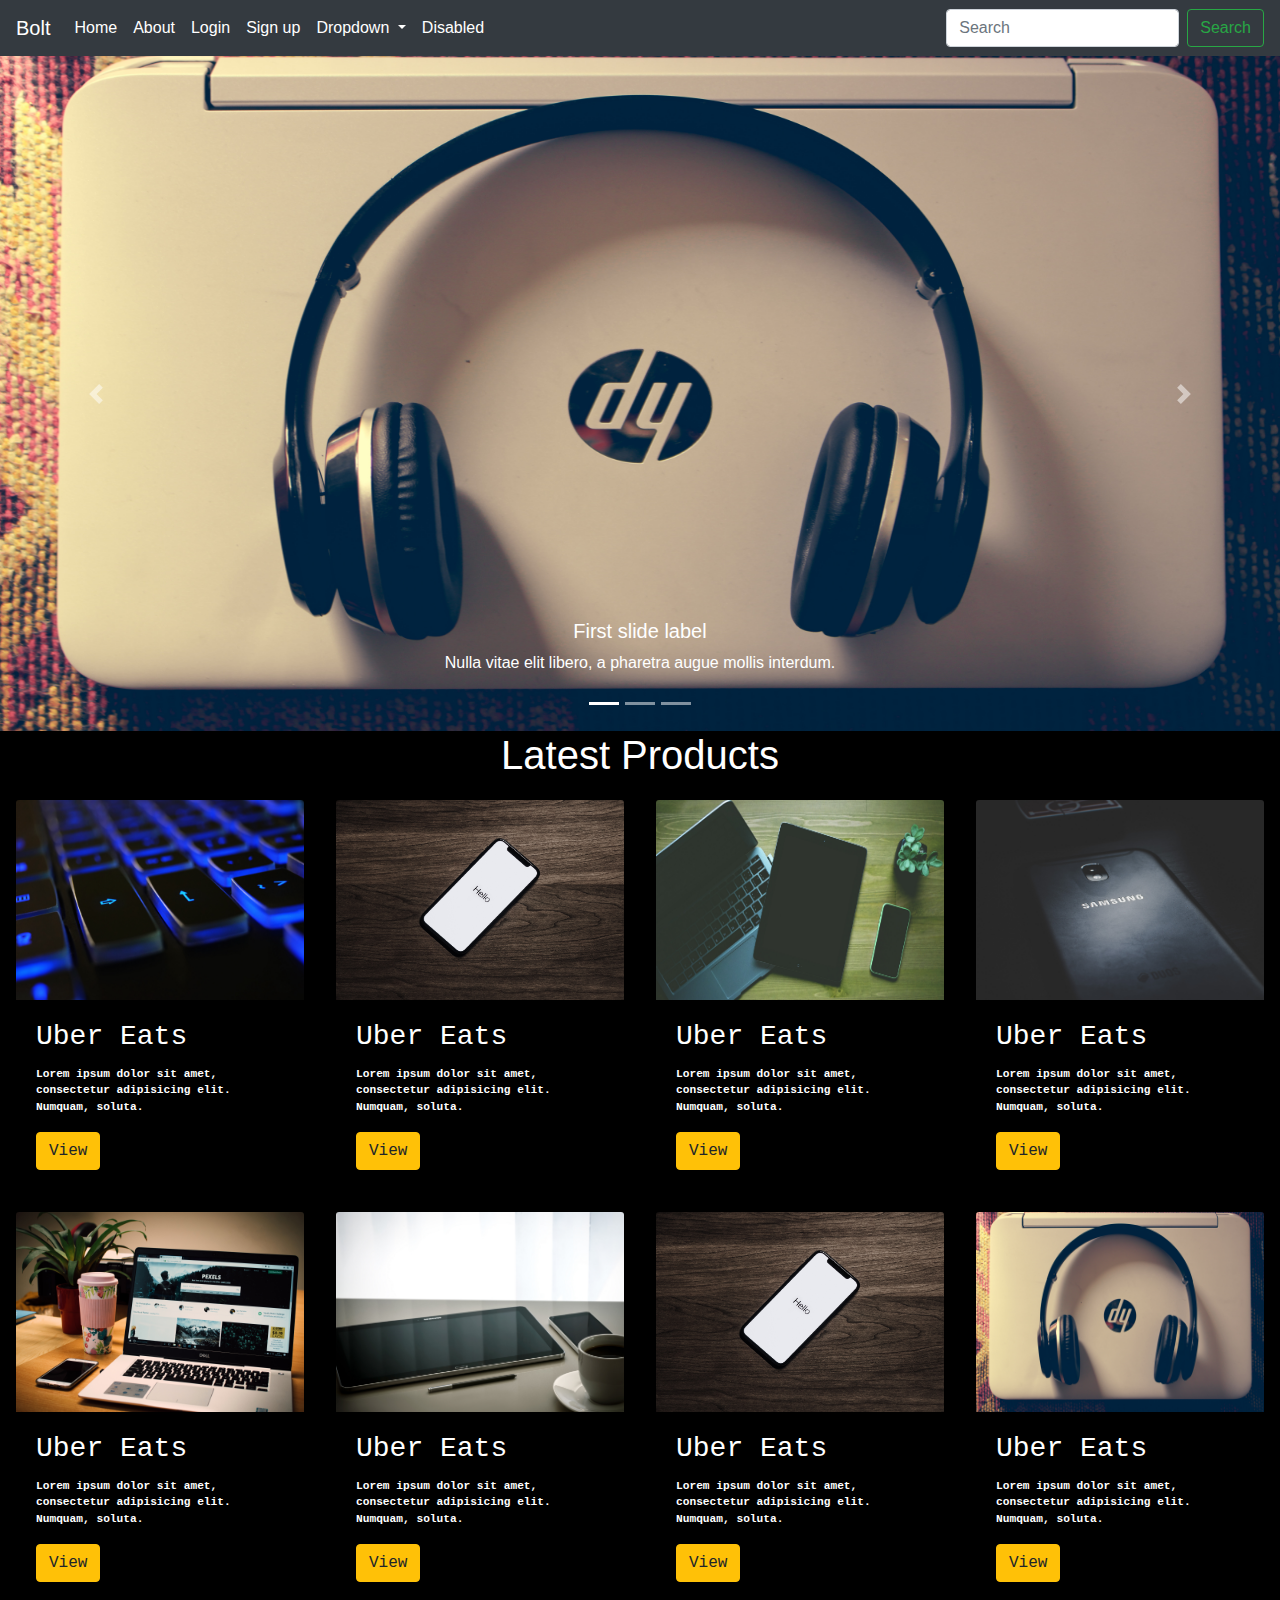
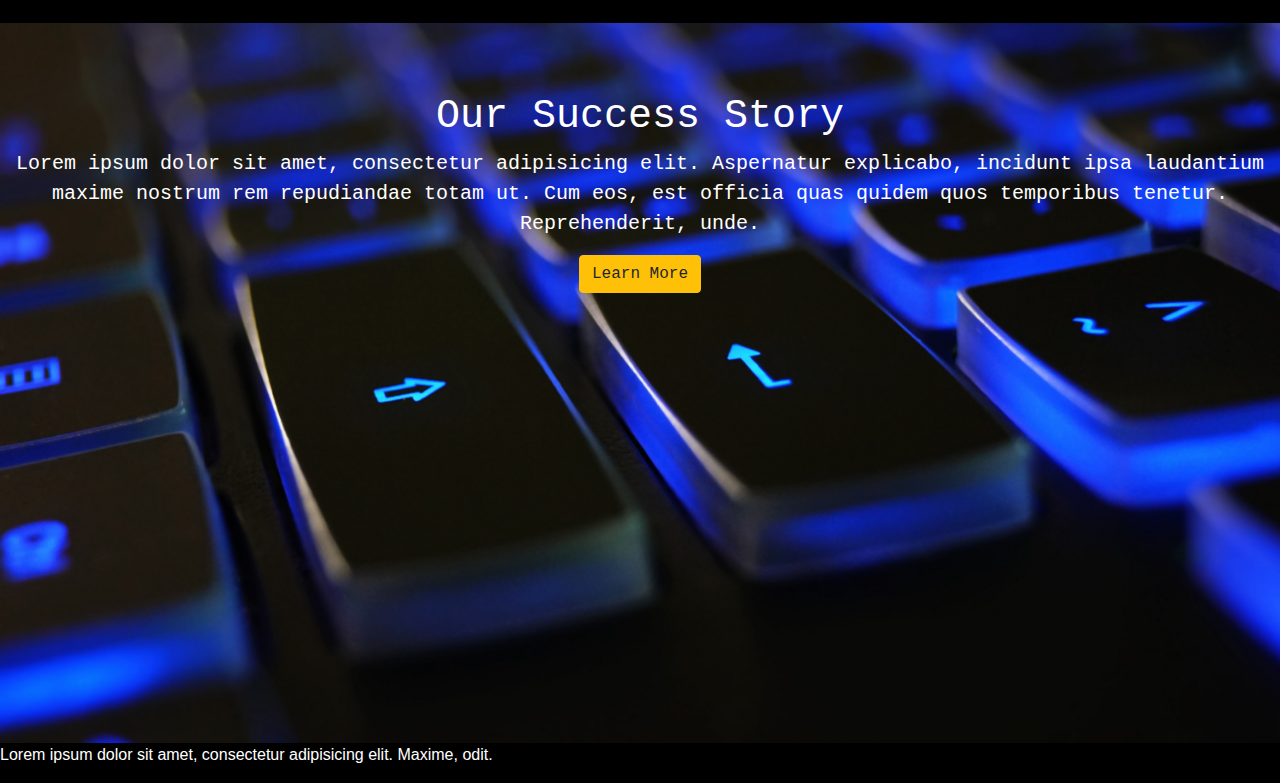
<file: index.html>
<!doctype html>
<html lang="en">
<head>
    <!-- Required meta tags -->
    <meta charset="utf-8">
    <meta name="viewport" content="width=device-width, initial-scale=1, shrink-to-fit=no">
    <!-- Bootstrap CSS -->
    <link rel="stylesheet" href="https://stackpath.bootstrapcdn.com/bootstrap/4.4.1/css/bootstrap.min.css" integrity="sha384-Vkoo8x4CGsO3+Hhxv8T/Q5PaXtkKtu6ug5TOeNV6gBiFeWPGFN9MuhOf23Q9Ifjh" crossorigin="anonymous">
<!--    Bootsrap CSS online-->
    <link rel="stylesheet" href="bootstrap-4.4.1-dist/css/bootstrap.min.css">
<!--    Custom CSS-->
    <link rel="stylesheet" href="css/main.css">
    <title>Hello, world!</title>
</head>
<body>
    <nav class="navbar navbar-expand-lg navbar-light bg-dark">
        <a class="navbar-brand" href="index.html" style="color: white">Bolt</a>
        <button class="navbar-toggler" type="button" data-toggle="collapse" data-target="#navbarSupportedContent" aria-controls="navbarSupportedContent" aria-expanded="false" aria-label="Toggle navigation">
            <span class="navbar-toggler-icon"></span>
        </button>

        <div class="collapse navbar-collapse" id="navbarSupportedContent">
            <ul class="navbar-nav mr-auto">
                <li class="nav-item active">
                    <a class="nav-link" href="index.html" style="color: white">Home<span class="sr-only">(current)</span></a>
                </li>
                <li class="nav-item">
                    <a class="nav-link" href="about.html" style="color: white">About</a>
                </li>
                <li class="nav-item">
                    <a class="nav-link" href="login.html" style="color: white">Login</a>
                </li>
                <li class="nav-item">
                <a class="nav-link" href="sign%20up.html" style="color: white">Sign up</a>
                </li>
                <li class="nav-item dropdown">
                    <a class="nav-link dropdown-toggle" href="#" id="navbarDropdown" role="button" data-toggle="dropdown" aria-haspopup="true" aria-expanded="false" style="color: white">
                        Dropdown
                    </a>
                    <div class="dropdown-menu" aria-labelledby="navbarDropdown">
                        <a class="dropdown-item" href="#">Action</a>
                        <a class="dropdown-item" href="#">Another action</a>
                        <div class="dropdown-divider"></div>
                        <a class="dropdown-item" href="#">Something else here</a>
                    </div>
                </li>
                <li class="nav-item">
                    <a class="nav-link disabled" href="#" tabindex="-1" aria-disabled="true" style="color:white;">Disabled</a>
                </li>
            </ul>
            <form class="form-inline my-2 my-lg-0">
                <input class="form-control mr-sm-2" type="search" placeholder="Search" aria-label="Search">
                <button class="btn btn-outline-success my-2 my-sm-0" type="submit">Search</button>
            </form>
        </div>
    </nav>
    <div id="carouselExampleCaptions" class="carousel slide" data-ride="carousel">
        <ol class="carousel-indicators">
            <li data-target="#carouselExampleCaptions" data-slide-to="0" class="active"></li>
            <li data-target="#carouselExampleCaptions" data-slide-to="1"></li>
            <li data-target="#carouselExampleCaptions" data-slide-to="2"></li>
        </ol>
        <div class="carousel-inner">
            <div class="carousel-item active">
                <img src="Images/Images/black-wireless-headphone-near-white-hp-laptop-844733.jpg" class="d-block w-100" alt="..." style="height: 75vh; width: 100%">
                <div class="carousel-caption d-none d-md-block">
                    <h5>First slide label</h5>
                    <p>Nulla vitae elit libero, a pharetra augue mollis interdum.</p>
                </div>
            </div>
            <div class="carousel-item">
                <img src="Images/Images/black-ipad-beside-green-iphone-5c-159643.jpg" class="d-block w-100" alt="..." style="height: 75vh; width: 100%">
                <div class="carousel-caption d-none d-md-block">
                    <h5>Second slide label</h5>
                    <p>Lorem ipsum dolor sit amet, consectetur adipiscing elit.</p>
                </div>
            </div>
            <div class="carousel-item">
                <img src="Images/Images/black-iphone-7-on-brown-table-699122.jpg" class="d-block w-100" alt="..." style="height: 75vh; width: 100%">
                <div class="carousel-caption d-none d-md-block">
                    <h5>Third slide label</h5>
                    <p>Praesent commodo cursus magna, vel scelerisque nisl consectetur.</p>
                </div>
            </div>
        </div>
        <a class="carousel-control-prev" href="#carouselExampleCaptions" role="button" data-slide="prev">
            <span class="carousel-control-prev-icon" aria-hidden="true"></span>
            <span class="sr-only">Previous</span>
        </a>
        <a class="carousel-control-next" href="#carouselExampleCaptions" role="button" data-slide="next">
            <span class="carousel-control-next-icon" aria-hidden="true"></span>
            <span class="sr-only">Next</span>
        </a>
    </div>
<!--    Section A-->
    <section id="section-a">
        <div class="container-fluid">
            <h1 class="content-title">Latest Products</h1>
            <div class="row">
                <div class="col col-sm-3 col-md-3 col-lg-3 col-xl-3">
                    <div class="card">
                        <img src="Images/Images/closeup-photo-of-black-and-blue-keyboard-1194713.jpg" alt="" class="card-img-top">
                        <div class="card-body">
                            <h3 class="card-title">Uber Eats</h3>
                            <p class="card-text">Lorem ipsum dolor sit amet, consectetur adipisicing elit. Numquam, soluta.</p>
                            <button type="submit" class="btn btn-warning">View</button>
                        </div>
                    </div>
                </div>
                <div class="col col-sm-3 col-md-3 col-lg-3 col-xl-3">
                    <div class="card">
                        <img src="Images/Images/black-iphone-7-on-brown-table-699122.jpg" alt="" class="card-img-top">
                        <div class="card-body">
                            <h3 class="card-title">Uber Eats</h3>
                            <p class="card-text">Lorem ipsum dolor sit amet, consectetur adipisicing elit. Numquam, soluta.</p>
                            <button type="submit" class="btn btn-warning">View</button>
                        </div>
                    </div>
                </div>
                <div class="col col-sm-3 col-md-3 col-lg-3 col-xl-3">
                    <div class="card">
                        <img src="Images/Images/black-ipad-beside-green-iphone-5c-159643.jpg" alt="" class="card-img-top">
                        <div class="card-body">
                            <h3 class="card-title">Uber Eats</h3>
                            <p class="card-text">Lorem ipsum dolor sit amet, consectetur adipisicing elit. Numquam, soluta.</p>
                            <button type="submit" class="btn btn-warning">View</button>
                        </div>
                    </div>
                </div>
                <div class="col col-sm-3 col-md-3 col-lg-3 col-xl-3">
                    <div class="card">
                        <img src="Images/Images/close-up-photo-of-black-samsung-phone-1447254.jpg" alt="" class="card-img-top">
                        <div class="card-body">
                            <h3 class="card-title">Uber Eats</h3>
                            <p class="card-text">Lorem ipsum dolor sit amet, consectetur adipisicing elit. Numquam, soluta.</p>
                            <button type="submit" class="btn btn-warning">View</button>
                        </div>
                    </div>
                </div>
            </div>
            <div class="row">
                <div class="col col-sm-3 col-md-3 col-lg-3 col-xl-3">
                    <div class="card">
                        <img src="Images/Images/photo-of-a-gray-dell-laptop-displaying-pexels-webpage-811587.jpg" alt="" class="card-img-top">
                        <div class="card-body">
                            <h3 class="card-title">Uber Eats</h3>
                            <p class="card-text">Lorem ipsum dolor sit amet, consectetur adipisicing elit. Numquam, soluta.</p>
                            <button type="submit" class="btn btn-warning">View</button>
                        </div>
                    </div>
                </div>
                <div class="col col-sm-3 col-md-3 col-lg-3 col-xl-3">
                    <div class="card">
                        <img src="Images/Images/black-and-white-business-coffee-communication-286565.jpg" alt="" class="card-img-top">
                        <div class="card-body">
                            <h3 class="card-title">Uber Eats</h3>
                            <p class="card-text">Lorem ipsum dolor sit amet, consectetur adipisicing elit. Numquam, soluta.</p>
                            <button type="submit" class="btn btn-warning">View</button>
                        </div>
                    </div>
                </div>
                <div class="col col-sm-3 col-md-3 col-lg-3 col-xl-3">
                    <div class="card">
                        <img src="Images/Images/black-iphone-7-on-brown-table-699122.jpg" alt="" class="card-img-top">
                        <div class="card-body">
                            <h3 class="card-title">Uber Eats</h3>
                            <p class="card-text">Lorem ipsum dolor sit amet, consectetur adipisicing elit. Numquam, soluta.</p>
                            <button type="submit" class="btn btn-warning">View</button>
                        </div>
                    </div>
                </div>
                <div class="col col-sm-3 col-md-3 col-lg-3 col-xl-3">
                    <div class="card">
                        <img src="Images/Images/black-wireless-headphone-near-white-hp-laptop-844733.jpg" alt="" class="card-img-top">
                        <div class="card-body">
                            <h3 class="card-title">Uber Eats</h3>
                            <p class="card-text">Lorem ipsum dolor sit amet, consectetur adipisicing elit. Numquam, soluta.</p>
                            <button type="submit" class="btn btn-warning">View</button>
                        </div>
                    </div>
                </div>
            </div>
        </div>
    </section>
<!--    Section-b-->
    <Section id="section-b">
        <div class="container-fluid">
            <h1 class="content-title">Our Success Story</h1>
            <p class="lead">Lorem ipsum dolor sit amet, consectetur adipisicing elit. Aspernatur explicabo,
                incidunt ipsa laudantium maxime nostrum rem repudiandae totam ut. Cum eos, est officia quas
                quidem quos temporibus tenetur. Reprehenderit, unde.
            </p>
            <button class="btn btn-warning">Learn More</button>
        </div>
    </Section>















<footer>
    <p>Lorem ipsum dolor sit amet, consectetur adipisicing elit. Maxime, odit.</p>
</footer>
<!-- Optional JavaScript -->
<!-- jQuery first, then Popper.js, then Bootstrap JS -->
<script src="https://code.jquery.com/jquery-3.4.1.slim.min.js" integrity="sha384-J6qa4849blE2+poT4WnyKhv5vZF5SrPo0iEjwBvKU7imGFAV0wwj1yYfoRSJoZ+n" crossorigin="anonymous"></script>
<script src="https://cdn.jsdelivr.net/npm/popper.js@1.16.0/dist/umd/popper.min.js" integrity="sha384-Q6E9RHvbIyZFJoft+2mJbHaEWldlvI9IOYy5n3zV9zzTtmI3UksdQRVvoxMfooAo" crossorigin="anonymous"></script>
<script src="https://stackpath.bootstrapcdn.com/bootstrap/4.4.1/js/bootstrap.min.js" integrity="sha384-wfSDF2E50Y2D1uUdj0O3uMBJnjuUD4Ih7YwaYd1iqfktj0Uod8GCExl3Og8ifwB6" crossorigin="anonymous"></script>
</body>
</html>
</file>
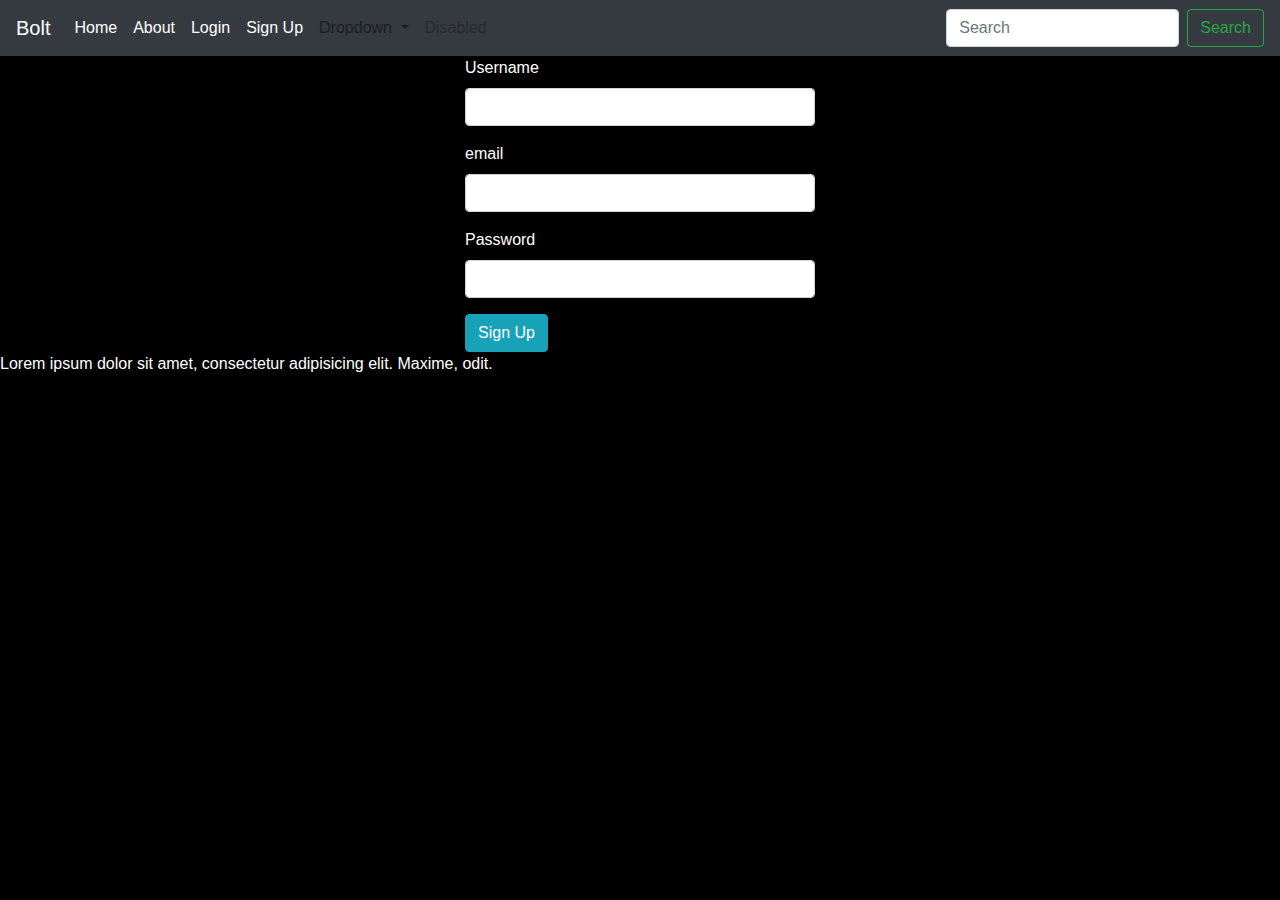
<file: sign up.html>
<!doctype html>
<html lang="en">
<head>
    <!-- Required meta tags -->
    <meta charset="utf-8">
    <meta name="viewport" content="width=device-width, initial-scale=1, shrink-to-fit=no">
    <!-- Bootstrap CSS -->
    <link rel="stylesheet" href="https://stackpath.bootstrapcdn.com/bootstrap/4.4.1/css/bootstrap.min.css" integrity="sha384-Vkoo8x4CGsO3+Hhxv8T/Q5PaXtkKtu6ug5TOeNV6gBiFeWPGFN9MuhOf23Q9Ifjh" crossorigin="anonymous">
    <!--    Bootsrap CSS online-->
    <link rel="stylesheet" href="bootstrap-4.4.1-dist/css/bootstrap.min.css">
    <!--    Custom CSS-->
    <link rel="stylesheet" href="css/main.css">
    <title>Hello, world!</title>
</head>
<body>
<nav class="navbar navbar-expand-lg navbar-light bg-dark">
    <a class="navbar-brand" href="index.html" style="color: white">Bolt</a>
    <button class="navbar-toggler" type="button" data-toggle="collapse" data-target="#navbarSupportedContent" aria-controls="navbarSupportedContent" aria-expanded="false" aria-label="Toggle navigation">
        <span class="navbar-toggler-icon"></span>
    </button>

    <div class="collapse navbar-collapse" id="navbarSupportedContent">
        <ul class="navbar-nav mr-auto">
            <li class="nav-item">
                <a class="nav-link" href="index.html"style="color: white;">Home<span class="sr-only">(current)</span></a>
            </li>
            <li class="nav-item">
                <a class="nav-link" href="about.html"style="color: white;">About</a>
            </li>
            <li class="nav-item">
                <a class="nav-link" href="login.html"style="color: white;">Login</a>
            </li>
            <li class="nav-item active">
                <a class="nav-link" href="sign%20up.html"style="color: white;">Sign Up</a>
            </li>
            <li class="nav-item dropdown">
                <a class="nav-link dropdown-toggle" href="#" id="navbarDropdown" role="button" data-toggle="dropdown" aria-haspopup="true" aria-expanded="false">
                    Dropdown
                </a>
                <div class="dropdown-menu" aria-labelledby="navbarDropdown">
                    <a class="dropdown-item" href="#">Action</a>
                    <a class="dropdown-item" href="#">Another action</a>
                    <div class="dropdown-divider"></div>
                    <a class="dropdown-item" href="#">Something else here</a>
                </div>
            </li>
            <li class="nav-item">
                <a class="nav-link disabled" href="#" tabindex="-1" aria-disabled="true">Disabled</a>
            </li>
        </ul>
        <form class="form-inline my-2 my-lg-0">
            <input class="form-control mr-sm-2" type="search" placeholder="Search" aria-label="Search">
            <button class="btn btn-outline-success my-2 my-sm-0" type="submit">Search</button>
        </form>
    </div>
</nav>
<div class="container">
    <div class="row">
        <div class="col col-sm-4 col-md-4 col-lg-4 col-xl-4"></div>
        <div class="col col-sm-4 col-md-4 col-lg-4 col-xl-4">
            <form action="" method="post">
                <div class="form-group">
                    <label for="">Username</label>
                    <input type="text" name="username" class="form-control">
                </div>
                <div class="form-group">
                    <label for="">email</label>
                    <input type="email" name="email" class="form-control">
                </div>
                <div class="form-group">
                    <label for="">Password</label>
                    <input type="password" name="password" class="form-control">
                </div>
                <button class="btn btn-info">Sign Up</button>
            </form>
        </div>
        <div class="col col-sm-4 col-md-4 col-lg-4 col-xl-4"></div>
    </div>
</div>














<footer>
    <p>Lorem ipsum dolor sit amet, consectetur adipisicing elit. Maxime, odit.</p>
</footer>
<!-- Optional JavaScript -->
<!-- jQuery first, then Popper.js, then Bootstrap JS -->
<script src="https://code.jquery.com/jquery-3.4.1.slim.min.js" integrity="sha384-J6qa4849blE2+poT4WnyKhv5vZF5SrPo0iEjwBvKU7imGFAV0wwj1yYfoRSJoZ+n" crossorigin="anonymous"></script>
<script src="https://cdn.jsdelivr.net/npm/popper.js@1.16.0/dist/umd/popper.min.js" integrity="sha384-Q6E9RHvbIyZFJoft+2mJbHaEWldlvI9IOYy5n3zV9zzTtmI3UksdQRVvoxMfooAo" crossorigin="anonymous"></script>
<script src="https://stackpath.bootstrapcdn.com/bootstrap/4.4.1/js/bootstrap.min.js" integrity="sha384-wfSDF2E50Y2D1uUdj0O3uMBJnjuUD4Ih7YwaYd1iqfktj0Uod8GCExl3Og8ifwB6" crossorigin="anonymous"></script>
</body>
</html>
</file>
<file: css/main.css>
body{
    background-color: black;
    color: white;
}
    /*section-a styles*/

#section-a h1{
    text-align: center;
    color: white;
}
#section-a .row{
    margin-top: 20px;
}
#section-a .card{
    font-weight: bold;
    font-family: monospace;
    font-size: 0.7em;
    background-color: black;
    color: white;
}
#section-a .card:hover{
    box-shadow: 3px 3px 3px 3px #cccccc;
}

#section-a .card img{
    width: 100%;
    height: 200px;
}
#section-a .card img:hover{
    opacity: 0.3;
}
/*Section-b styles*/

#section-b{
    background-color: red;
    text-align: center;
    font-family: monospace;
    color: white;
    padding-top: 70px;
    margin-top: 20px;
    background-image: url("../Images/Images/closeup-photo-of-black-and-blue-keyboard-1194713.jpg");
    background-size: cover;
    background-repeat: no-repeat;
    background-position: center;
    height: 80vh;
}
</file>
